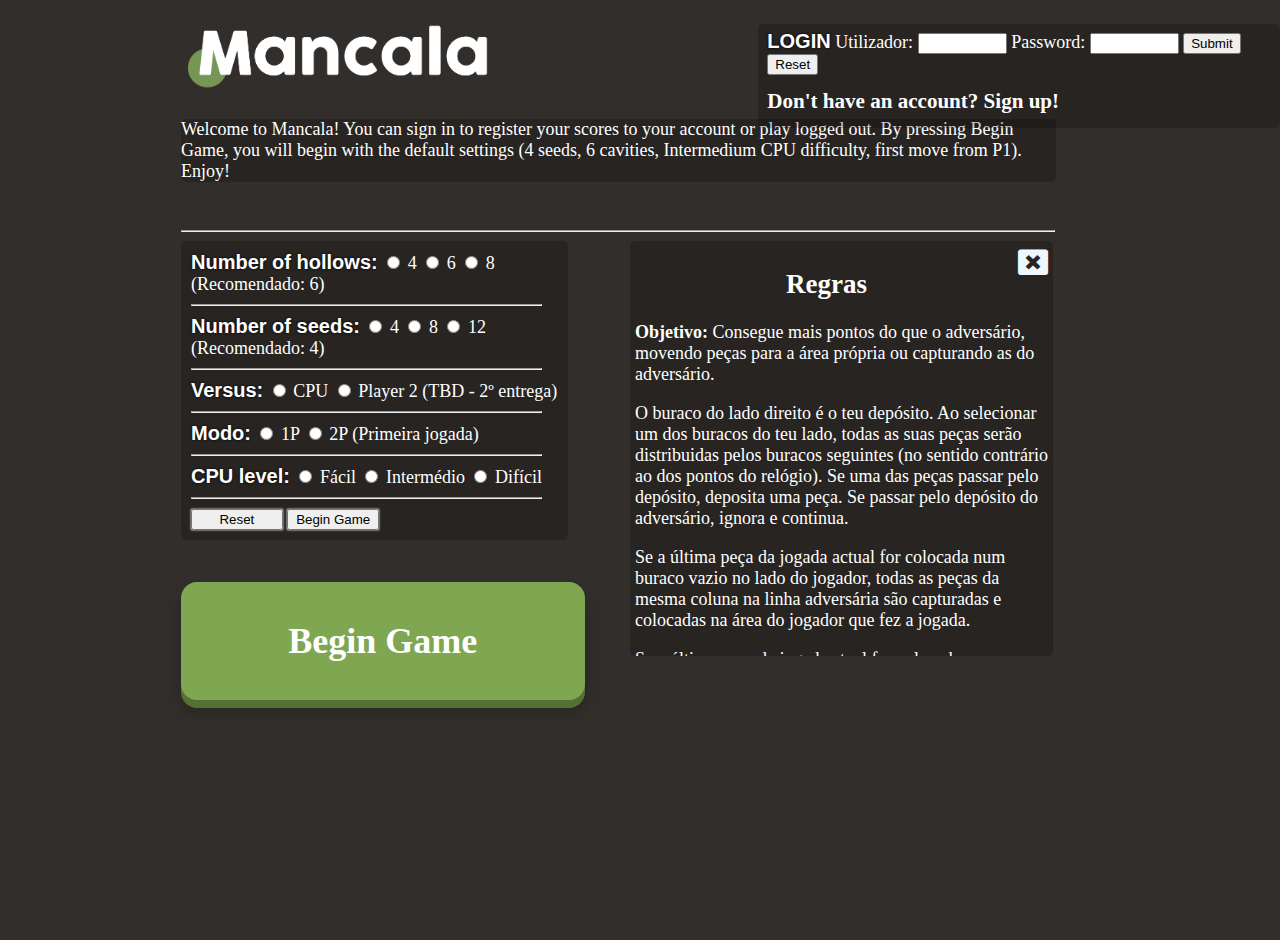
<file: index.html>
<!DOCTYPE html>
<html lang=pt-pt>
<head>
<meta charset="UTF-8">
<title>Mancala</title>
<meta name="description" content="Jogo Mancala">
<meta name="author" content="Mateus Almeida">
<link rel="stylesheet" href="https://cdnjs.cloudflare.com/ajax/libs/font-awesome/4.7.0/css/font-awesome.min.css">
<link rel="stylesheet" href="src/css/board.css" type="text/css">
<link rel="stylesheet" href="src/css/forms.css" type="text/css">
<link rel="stylesheet" href="styles.css" type="text/css">
</head>
<body>

<!-- LOGOTIPO -->
<a href="index.html"><img src="src/img/Mancala.png" alt="Mancala" /></a>


<!-- FORMULÃ�RIOS PARA SIGN IN E LOGIN-->
<form login-form id="login" method="POST" style="display: inline-block;">
	<span class="form_title">LOGIN</span>
		Utilizador: <input name="username" type=text size=8>
		Password: <input name="password" type=password size=8>
		<input type="submit">
		<input type="reset">
	<a onclick="loginSignToggle()"><h3>Don't have an account? Sign up!</h3></a>
</form>



<form signup-form id="signup" method=post style="display: none;">
	<span class="form_title">SIGN UP</span>
		Utilizador: <input name="username" type=text size=8>
		Password: <input name="password" type=password size=8>
		<input type="submit">
		<input type="reset">
	<a onclick="loginSignToggle()"><h3 class="signin_text">Already signed up? Login!</h3></a>
</form>

<span id="username_display" class="form_title_2" display-username > </span>


<!-- About page-->

<br><p id=about>Welcome to Mancala! You can sign in to register your scores to your account or play logged out. By pressing Begin Game, you will begin with the default settings (4 seeds, 6 cavities, Intermedium CPU difficulty, first move from P1). Enjoy!</p>


<!-- Show Instructions Button-->
<h3 id="rules_text"><a onclick="rulesToggle()">Instructions</a></h3><br><hr>

<!-- FORMULÃ�RIO PARA DETALHES DE JOGO-->
<form config-form id="tableContent" >

	<span class="form_title">Number of hollows:</span>
	<input type=radio id="hollow_value_4" name="hollows" value=4>
		<label for="hollow_value_4">4</label>
	<input type=radio id="hollow_value_6" name="hollows" value=6 required>
		<label for="hollow_value_6">6</label>
	<input type=radio id="hollow_value_8" name="hollows" value=8>
		<label for="hollow_value_8">8</label> (Recomendado: 6)<hr>

	<span class="form_title">Number of seeds:</span>
	<input type=radio id="seed_value_4" name="seeds" value=4 required>
		<label for="seed_value_4">4</label>
	<input type=radio id="seed_value_8" name="seeds" value=8 >
		<label for="seed_value_8">8</label>
	<input type=radio id="seed_value_12" name="seeds" value=12>
		<label for="seed_value_12">12</label> (Recomendado: 4)<hr>

	<span class="form_title">Versus:</span>
	<input type=radio id="mode_pc" name="versus" value="CPU" required>
		<label for="mode_pc">CPU</label>
	<input type=radio id="mode_player" name="versus" value="P2" >
		<label for="mode_player">Player 2</label> (TBD - 2º entrega)<hr>

	<span class="form_title">Modo:</span>
	<input type=radio id="mode_1p" name="game_mode" value="P1" >
		<label for="mode_1p">1P</label>
	<input type=radio id="mode_2p" name="game_mode" value="P2">
		<label for="mode_2p">2P</label> (Primeira jogada)<hr>

	<span class="form_title">CPU level:</span>
	<input type=radio name="cpu_level" value=0 >
		<label for="mode_1p">Fácil</label>
	<input type=radio name="cpu_level" value=1 >
		<label for="mode_1p">Intermédio</label>
	<input type=radio name="cpu_level" value=2 >
		<label for="mode_1p">Difícil</label><hr>


	<input class=button type=reset value="Reset">
		<input class=button type=submit value="Begin Game">

</form>


<!-- Instruções de jogo-->
<div id="instructions" style="display: block" >
	<a href="javascript:void(0);" id="icon" onclick="rulesToggle()"><i class="fa fa-window-close"></i></a>
	<h2>Regras</h2>
	<p> <b>Objetivo:</b> Consegue mais pontos do que o adversário, movendo peças para a área própria ou capturando as do adversário.</p>
	<p> O buraco do lado direito é o teu depósito. Ao selecionar um dos buracos do teu lado, todas as suas peças serão distribuidas pelos buracos seguintes (no sentido contrário ao dos pontos do relógio). Se uma das peças passar pelo depósito, deposita uma peça. Se passar pelo depósito do adversário, ignora e continua.</p>
	<p>Se a última peça da jogada actual for colocada num buraco vazio no lado do jogador, todas as peças da mesma coluna na linha adversária são capturadas e colocadas na área do jogador que fez a jogada. </p>
	<p> Se a última peça da jogada atual for colocada no depósito então joga-se outra vez.</p>
	<p> O jogo acaba quando um dos jogadores já não tem mais peças disponíveis. </p>
	<p> Ganha o jogador que tenha capturado mais peças.</p>
</div><br>


<!-- Tabela para rankings-->
<br><table id="ranking" style="display: none;">
	<tr>
		<th colspan=4 class="form_title">Scores</th>
	</tr>
	<tr>
		<th>#</th>
		<th>Username</th>
		<th>Wins</th>
		<th>Games</th>
	</tr>
</table><br>


<!-- BotÃ£o/texto para iniciar jogo-->
<a id="cpu_vs_txt" class="begin_game_text"><h2>Begin Game</h2></a>
<a id="player_vs_txt" class="begin_game_text" style="display: none;"><h2>Versus P2</h2></a>


<!-- Informação para cada turno-->

<p id=give_up>
<a onclick="settingsToggle()" class="form_title" id="settings_text" style="display: none;">Change Settings</a> &nbsp; &nbsp; &nbsp; &nbsp;
<a class="form_title" id="give_up_text" style="display: none;">Give up</a> &nbsp; &nbsp; &nbsp; &nbsp;
<a onclick="instructionToggle()" class="form_title" id="instruction_text" style="display: none;">See Instructions</a> &nbsp; &nbsp; &nbsp; &nbsp;
<a class="form_title" id="play_again_text" style="display: none;">Play again</a>
</p>


<p id="turn_info"  style="visibility:hidden;">TURN INFO</p>

<div id="alert-window" class="error" style="display: none;"></div>

<!-- Tabuleiro-->
<canvas id=tela width= 150 height=150 style="display: none"></canvas>
<div id="board" style="margin-top: 10px;">

	<h3 id="score-player2"></h3>
	<div class="pits">
		<div class="pit_hole"></div>
	</div>

	<div id="holes_space"></div>


	<div class="pits">
		<div class="pit_hole"></div>
	</div>
	<h3 id="score-player1"></h3>

</div>

<script src="src/js/errors.js"></script>
<script src="src/js/ranking.js"></script>
<script src="src/js/spinner.js"></script>
<script src="src/js/apigame.js"></script>
<script src="src/js/api.js"></script>
<script src="src/js/board.js"></script>
<script src="src/js/scripts.js"></script>
<script src="src/js/game.js"></script>
<script src="src/js/comm.js"></script>

</body>

</html>
</file>
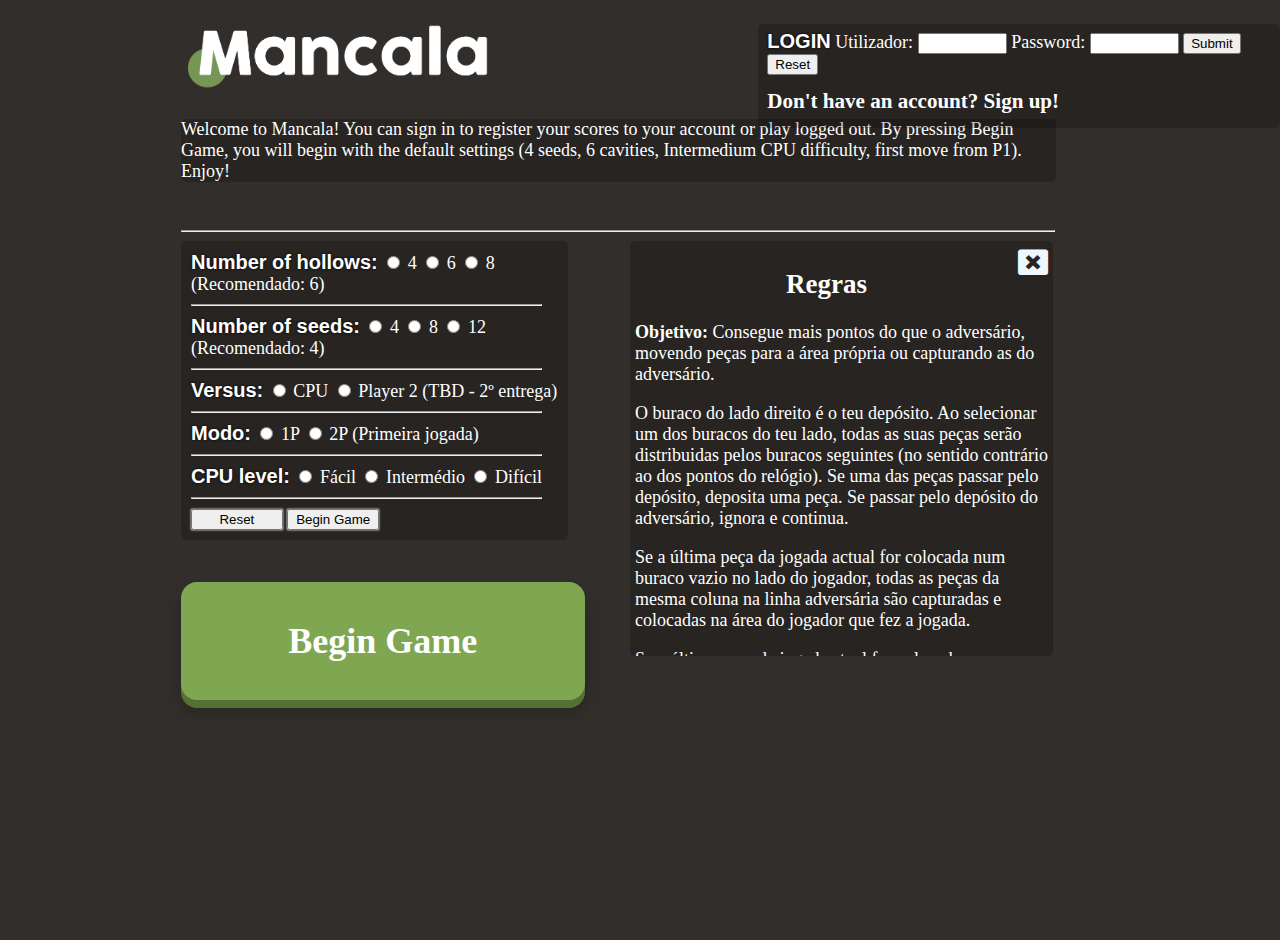
<file: TW-2021-22-mbcsalmeida-tofinal/index.html>
<!DOCTYPE html>
<html lang=pt-pt>
<head>
<meta charset="UTF-8">
<title>Mancala</title>
<meta name="description" content="Jogo Mancala">
<meta name="author" content="Mateus Almeida">
<link rel="stylesheet" href="https://cdnjs.cloudflare.com/ajax/libs/font-awesome/4.7.0/css/font-awesome.min.css">
<link rel="stylesheet" href="src/css/board.css" type="text/css">
<link rel="stylesheet" href="src/css/forms.css" type="text/css">
<link rel="stylesheet" href="styles.css" type="text/css">
</head>
<body>

<!-- LOGOTIPO -->
<a href="index.html"><img src="src/img/Mancala.png" alt="Mancala" /></a>


<!-- FORMULÃ�RIOS PARA SIGN IN E LOGIN-->
<form login-form id="login" method="POST" style="display: inline-block;">
	<span class="form_title">LOGIN</span>
		Utilizador: <input name="username" type=text size=8>
		Password: <input name="password" type=password size=8>
		<input type="submit">
		<input type="reset">
	<a onclick="loginSignToggle()"><h3>Don't have an account? Sign up!</h3></a>
</form>



<form signup-form id="signup" method=post style="display: none;">
	<span class="form_title">SIGN UP</span>
		Utilizador: <input name="username" type=text size=8>
		Password: <input name="password" type=password size=8>
		<input type="submit">
		<input type="reset">
	<a onclick="loginSignToggle()"><h3 class="signin_text">Already signed up? Login!</h3></a>
</form>

<span id="username_display" class="form_title_2" display-username > </span>
<!-- About page-->

<br><p id=about>Welcome to Mancala! You can sign in to register your scores to your account or play logged out. By pressing Begin Game, you will begin with the default settings (4 seeds, 6 cavities, Intermedium CPU difficulty, first move from P1). Enjoy!</p>


<!-- Show Instructions Button-->
<h3 id="rules_text"><a onclick="rulesToggle()">Instructions</a></h3><br><hr>

<!-- FORMULÃ�RIO PARA DETALHES DE JOGO-->
<form config-form id="tableContent" >

	<span class="form_title">Number of hollows:</span>
	<input type=radio id="hollow_value_4" name="hollows" value=4>
		<label for="hollow_value_4">4</label>
	<input type=radio id="hollow_value_6" name="hollows" value=6 required>
		<label for="hollow_value_6">6</label>
	<input type=radio id="hollow_value_8" name="hollows" value=8>
		<label for="hollow_value_8">8</label> (Recomendado: 6)<hr>

	<span class="form_title">Number of seeds:</span>
	<input type=radio id="seed_value_4" name="seeds" value=4 required>
		<label for="seed_value_4">4</label>
	<input type=radio id="seed_value_8" name="seeds" value=8 >
		<label for="seed_value_8">8</label>
	<input type=radio id="seed_value_12" name="seeds" value=12>
		<label for="seed_value_12">12</label> (Recomendado: 4)<hr>

	<span class="form_title">Versus:</span>
	<input type=radio id="mode_pc" name="versus" value="CPU" required>
		<label for="mode_pc">CPU</label>
	<input type=radio id="mode_player" name="versus" value="P2" >
		<label for="mode_player">Player 2</label> (TBD - 2º entrega)<hr>

	<span class="form_title">Modo:</span>
	<input type=radio id="mode_1p" name="game_mode" value="P1" >
		<label for="mode_1p">1P</label>
	<input type=radio id="mode_2p" name="game_mode" value="P2">
		<label for="mode_2p">2P</label> (Primeira jogada)<hr>

	<span class="form_title">CPU level:</span>
	<input type=radio name="cpu_level" value=0 >
		<label for="mode_1p">Fácil</label>
	<input type=radio name="cpu_level" value=1 >
		<label for="mode_1p">Intermédio</label>
	<input type=radio name="cpu_level" value=2 >
		<label for="mode_1p">Difícil</label><hr>


	<input class=button type=reset value="Reset">
		<input class=button type=submit value="Begin Game">

</form>


<!-- Instruções de jogo-->
<div id="instructions" style="display: block" >
	<a href="javascript:void(0);" id="icon" onclick="rulesToggle()"><i class="fa fa-window-close"></i></a>
	<h2>Regras</h2>
	<p> <b>Objetivo:</b> Consegue mais pontos do que o adversário, movendo peças para a área própria ou capturando as do adversário.</p>
	<p> O buraco do lado direito é o teu depósito. Ao selecionar um dos buracos do teu lado, todas as suas peças serão distribuidas pelos buracos seguintes (no sentido contrário ao dos pontos do relógio). Se uma das peças passar pelo depósito, deposita uma peça. Se passar pelo depósito do adversário, ignora e continua.</p>
	<p>Se a última peça da jogada actual for colocada num buraco vazio no lado do jogador, todas as peças da mesma coluna na linha adversária são capturadas e colocadas na área do jogador que fez a jogada. </p>
	<p> Se a última peça da jogada atual for colocada no depósito então joga-se outra vez.</p>
	<p> O jogo acaba quando um dos jogadores já não tem mais peças disponíveis. </p>
	<p> Ganha o jogador que tenha capturado mais peças.</p>
</div><br>


<!-- Tabela para rankings-->
<br><table id="ranking" style="display: none;">
	<tr>
		<th colspan=4 class="form_title">Scores</th>
	</tr>
	<tr>
		<th>#</th>
		<th>Username</th>
		<th>Wins</th>
		<th>Games</th>
	</tr>
</table><br>


<!-- BotÃ£o/texto para iniciar jogo-->
<a id="cpu_vs_txt" class="begin_game_text"  "><h2>Begin Game</h2></a>
<a id="player_vs_txt" class="begin_game_text" style="display: none;"><h2>Versus P2</h2></a>


<!-- Informação para cada turno-->

<p id=give_up>
<a onclick="settingsToggle()" class="form_title" id="settings_text" style="display: none;">Change Settings</a> &nbsp; &nbsp; &nbsp; &nbsp;
<a class="form_title" id="give_up_text" style="display: none;">Give up</a> &nbsp; &nbsp; &nbsp; &nbsp;
<a onclick="instructionToggle()" class="form_title" id="instruction_text" style="display: none;">See Instructions</a> &nbsp; &nbsp; &nbsp; &nbsp;
<a class="form_title" id="play_again_text" style="display: none;">Play again</a>
</p>


<p id="turn_info"  style="visibility:hidden;">TURN INFO</p>

<div id="alert-window" class="error" style="display: none;"></div>

<!-- Tabuleiro-->
<canvas id=tela width= 150 height=150 style="display: none"></canvas>
<div id="board" style="margin-top: 10px;">

	<h3 id="score-player2"></h3>
	<div class="pits">
		<div class="pit_hole"></div>
	</div>

	<div id="holes_space"></div>


	<div class="pits">
		<div class="pit_hole"></div>
	</div>
	<h3 id="score-player1"></h3>

</div>

<script src="src/js/errors.js"></script>
<script src="src/js/ranking.js"></script>
<script src="src/js/spinner.js"></script>
<script src="src/js/apigame.js"></script>
<script src="src/js/api.js"></script>
<script src="src/js/board.js"></script>
<script src="src/js/scripts.js"></script>
<script src="src/js/game.js"></script>
<script src="src/js/comm.js"></script>

</body>

</html>
</file>
<file: src/css/board.css>
#board{
	display: none;
	justify-content: center;
	padding: 2%;
	border: 5px solid #5a5b59;
	width: 80%;
	background-color:#eeeed2;
	border-radius: 1%;
	margin-left: 5.5%;

}

#holes_space{
	display: flex;
	border: 5px solid #5a5b59;
	height: 1%;
	margin-top: 3.5%;
	border-radius: 3%;

}

.holeColumn{
	flex-direction: row;
	height: 32vh;
	width: 10vh;
	padding: 1%;
	border-radius: 50%;
}

.holeP2{
	border: 5px solid #5a5b59;
	height: 10vh;
	width: 70%;
	margin-right: 0;
	background-color: #769656;
	border-radius: 5%;
	margin-bottom: 25%;
	position: relative;

}

.holeP1{
	border: 5px solid #5a5b59;
	height: 10vh;
	width: 70%;
	margin-right: 0;
	margin-top: 25%;
	background-color: #769656;
	border-radius: 5%;
	position: relative;
}

.holeP1:hover{border: double;}

.pits{
	flex-direction: column;
	border: 5px solid #5a5b59;
	height: 35vh;
	width: 100%;
	margin: 3%;
	background-color: #769656;
	border-radius: 3%
	}

 .pit_hole{
	position: relative;
	width: initial;
	height: inherit;
}

.seed{
	border-radius: 50%;
	border: 1px solid white;
	height: 15px;
	width: 15px;
	position: absolute;
	color:white;
}

.tooltiptext {
  display: contents;
  color: black;
  font-size: large;
}


#score-player1{
	background-color:#5a5b59;
	height:5%;
	width: 10%;
	border-radius:20%;
	text-align: center;

}

#score-player2{
	background-color:#5a5b59;
	height:5%;
	width: 10%;
	border-radius:20%;
	text-align: center;

}
</file>
<file: src/css/forms.css>
/*forms and text css*/


#tableContent{
    padding: 10px;

	display: inline-block;
	width: 40%;
	background-color: #00000033;
	border-radius: 5px;
}

#tableContent .button{
	width: 25%;
	height: auto;
	box-shadow: 0 0 2px #fff;
}

#rules_text {
    padding: 2px;
    border: 10px double #597739;
    display: none;
	justify-content: center;
}

#rules_text:hover{
	 border: 10px double white;
}


#login, #signup{
	position: absolute;
    padding: 9px 9px 0px 9px;
    margin-left: 20%;
	border-radius: 5px;
	box-shadow:  0 0 0px #fff;
	line-height: 0.5;
	background-color: #00000033;
}

.form_title{
	font-size: 20px;
	font-weight: bold;
	font-family: "Helvetica";
	text-shadow: 0 0 3px #000;
}

.form_title_2{
	font-size: 20px;
	font-weight: bold;
	font-family: "Helvetica";
	text-shadow: 0 0 3px #000;


}

#turn_info{
	text-transform: uppercase;
	border: 6px double #E0E0E0;
	text-shadow: 0 0 5px #1A4504;
	width:94.6%;
	margin-right:10.2%;
	text-align: center;
}

a:hover{
	text-shadow: 0 0 10px #76b03e;
}

.error{
  position: absolute;
background-color: #769656;
box-shadow: 0 0 15px #000;
text-align: center;
overflow-wrap: break-word;
width: 400px;
height: 80px;
line-height: 4;
font-size: large;
font-weight: bold;
border: 2px solid #fff;
}

.begin_game_text{


		display: block;
	min-height: var(--buttonHeight,5rem);
	text-align: center;
    width: 37%;
	background-color: #7fa650;
	align-items: center;
    border: 0;
    border-radius: 1rem ;
    box-shadow: 0 0.5rem 0 0 #537133, 0 0.7rem 0.95rem 0.05rem rgba(0,0,0,0.2);
    display: inline-flex;
    font-size: var(--fontSize,1.5rem);
    font-weight: 600;
    justify-content: center;
    margin-bottom: var(--borderHeight);
    max-width: 100%;
    overflow: hidden;
    padding: var(--buttonPaddings,.5rem 2rem);
    position: relative;
    text-align: center;
    right: 0px;

}

#player_vs_txt{
	margin-top: 5px;
	height: 5%;



}
#username_display{
font-size:300%;
margin-left:50%;


}

#about {
	background-color: #00000033;

	border-radius: 5px;
	width:95.3%;

}

#give_up {
	background-color: #00000033;

	border-radius: 5px;
	display: none;
	width:95.3%;
	margin-right:10%;
	text-align: center;
}
</file>
<file: styles.css>
/*general purpose css*/


body,html {max-width: 100%;height: 100%; }

body{
	font-family: "Ubuntu";
	font-size: 18px;
	background: #312E2B fixed;
	color: #ffffff;
	padding: 16px 173px 16px 173px;
}

img{
	height: auto;
	width: 35%;
	border: none;
}

h2{
	text-align: center;
}

table, th, td{
	border: 1px solid white;
}

th {
	 background-color: #334420;
}

#instructions{
	overflow-y: scroll;
	overflow-x: hidden;

	border-radius: 5px;
	width: 45%;
	float: right;
	margin-right: 5%;
	padding: 5px;
	height: 45%;
	background-color: #00000033;
}

#instructions #icon{
	font-size: 30px;
	float: right;
	color: aliceblue;
}

#ranking{
	text-align: center;
	width: 50%;
	margin-left: 25%;
	border: 2px groove white;
}

#tela{
  background-color:#1d1e22;
  border-radius: 5px;

}

hr{
	width:95%;
	margin-right:10%;
}
</file>
<file: TW-2021-22-mbcsalmeida-tofinal/src/css/board.css>
#board{
	display: none;
	justify-content: center;
	padding: 2%;
	border: 5px solid #5a5b59;
	width: 80%;
	background-color:#eeeed2;
	border-radius: 1%;
	margin-left: 5.5%;

}

#holes_space{
	display: flex;
	border: 5px solid #5a5b59;
	height: 1%;
	margin-top: 3.5%;
	border-radius: 3%;

}

.holeColumn{
	flex-direction: row;
	height: 32vh;
	width: 10vh;
	padding: 1%;
	border-radius: 50%;
}

.holeP2{
	border: 5px solid #5a5b59;
	height: 10vh;
	width: 70%;
	margin-right: 0;
	background-color: #769656;
	border-radius: 5%;
	margin-bottom: 25%;
	position: relative;

}

.holeP1{
	border: 5px solid #5a5b59;
	height: 10vh;
	width: 70%;
	margin-right: 0;
	margin-top: 25%;
	background-color: #769656;
	border-radius: 5%;
	position: relative;
}

.holeP1:hover{border: double;}

.pits{
	flex-direction: column;
	border: 5px solid #5a5b59;
	height: 35vh;
	width: 100%;
	margin: 3%;
	background-color: #769656;
	border-radius: 3%
	}

 .pit_hole{
	position: relative;
	width: initial;
	height: inherit;
}

.seed{
	border-radius: 50%;
	border: 1px solid white;
	height: 15px;
	width: 15px;
	position: absolute;
	color:white;
}

.tooltiptext {
  display: contents;
  color: black;
  font-size: large;
}


#score-player1{
	background-color:#5a5b59;
	height:5%;
	width: 10%;
	border-radius:20%;
	text-align: center;

}

#score-player2{
	background-color:#5a5b59;
	height:5%;
	width: 10%;
	border-radius:20%;
	text-align: center;

}
</file>
<file: TW-2021-22-mbcsalmeida-tofinal/src/css/forms.css>
/*forms and text css*/


#tableContent{
    padding: 10px;

	display: inline-block;
	width: 40%;
	background-color: #00000033;
	border-radius: 5px;
}

#tableContent .button{
	width: 25%;
	height: auto;
	box-shadow: 0 0 2px #fff;
}

#rules_text {
    padding: 2px;
    border: 10px double #597739;
    display: none;
	justify-content: center;
}

#rules_text:hover{
	 border: 10px double white;
}


#login, #signup{
	position: absolute;
    padding: 9px 9px 0px 9px;
    margin-left: 20%;
	border-radius: 5px;
	box-shadow:  0 0 0px #fff;
	line-height: 0.5;
	background-color: #00000033;
}

.form_title{
	font-size: 20px;
	font-weight: bold;
	font-family: "Helvetica";
	text-shadow: 0 0 3px #000;
}

.form_title_2{
	font-size: 20px;
	font-weight: bold;
	font-family: "Helvetica";
	text-shadow: 0 0 3px #000;
	
	
}

#turn_info{
	text-transform: uppercase;
	border: 6px double #E0E0E0;
	text-shadow: 0 0 5px #1A4504;
	width:94.6%;
	margin-right:10.2%;
	text-align: center;
}

a:hover{
	text-shadow: 0 0 10px #76b03e;
}

.error{
  position: absolute;
background-color: #769656;
box-shadow: 0 0 15px #000;
text-align: center;
overflow-wrap: break-word;
width: 400px;
height: 80px;
line-height: 4;
font-size: large;
font-weight: bold;
border: 2px solid #fff;
}

.begin_game_text{

 
		display: block;
	min-height: var(--buttonHeight,5rem);
	text-align: center;
    width: 37%;
	background-color: #7fa650;
	align-items: center;
    border: 0;
    border-radius: 1rem ;
    box-shadow: 0 0.5rem 0 0 #537133, 0 0.7rem 0.95rem 0.05rem rgba(0,0,0,0.2);
    display: inline-flex;
    font-size: var(--fontSize,1.5rem);
    font-weight: 600;
    justify-content: center;
    margin-bottom: var(--borderHeight);
    max-width: 100%;
    overflow: hidden;
    padding: var(--buttonPaddings,.5rem 2rem);
    position: relative;
    text-align: center;
    right: 0px;

}

#player_vs_txt{
	margin-top: 5px;
	height: 5%;
	
	
	
}
#username_display{
font-size:300%;
margin-left:50%;
	
	
}

#about {
	background-color: #00000033;

	border-radius: 5px;
	width:95.3%;

}

#give_up {
	background-color: #00000033;

	border-radius: 5px;
	display: none;
	width:95.3%;
	margin-right:10%;
	text-align: center;
}
</file>
<file: TW-2021-22-mbcsalmeida-tofinal/styles.css>
/*general purpose css*/


body,html {max-width: 100%;height: 100%; }

body{
	font-family: "Ubuntu";
	font-size: 18px;
	background: #312E2B fixed;
	color: #ffffff;
	padding: 16px 173px 16px 173px;
}

img{
	height: auto;
	width: 35%;
	border: none;
}

h2{
	text-align: center;
}

table, th, td{
	border: 1px solid white;
}

th {
	 background-color: #334420;
}

#instructions{
	overflow-y: scroll;
	overflow-x: hidden;

	border-radius: 5px;
	width: 45%;
	float: right;
	margin-right: 5%;
	padding: 5px;
	height: 45%;
	background-color: #00000033;
}

#instructions #icon{
	font-size: 30px;
	float: right;
	color: aliceblue;
}

#ranking{
	text-align: center;
	width: 50%;
	margin-left: 25%;
	border: 2px groove white;
}

#tela{
  background-color:#00000033;
  border-radius: 5px;

}

hr{
	width:95%;
	margin-right:10%;
}
</file>
